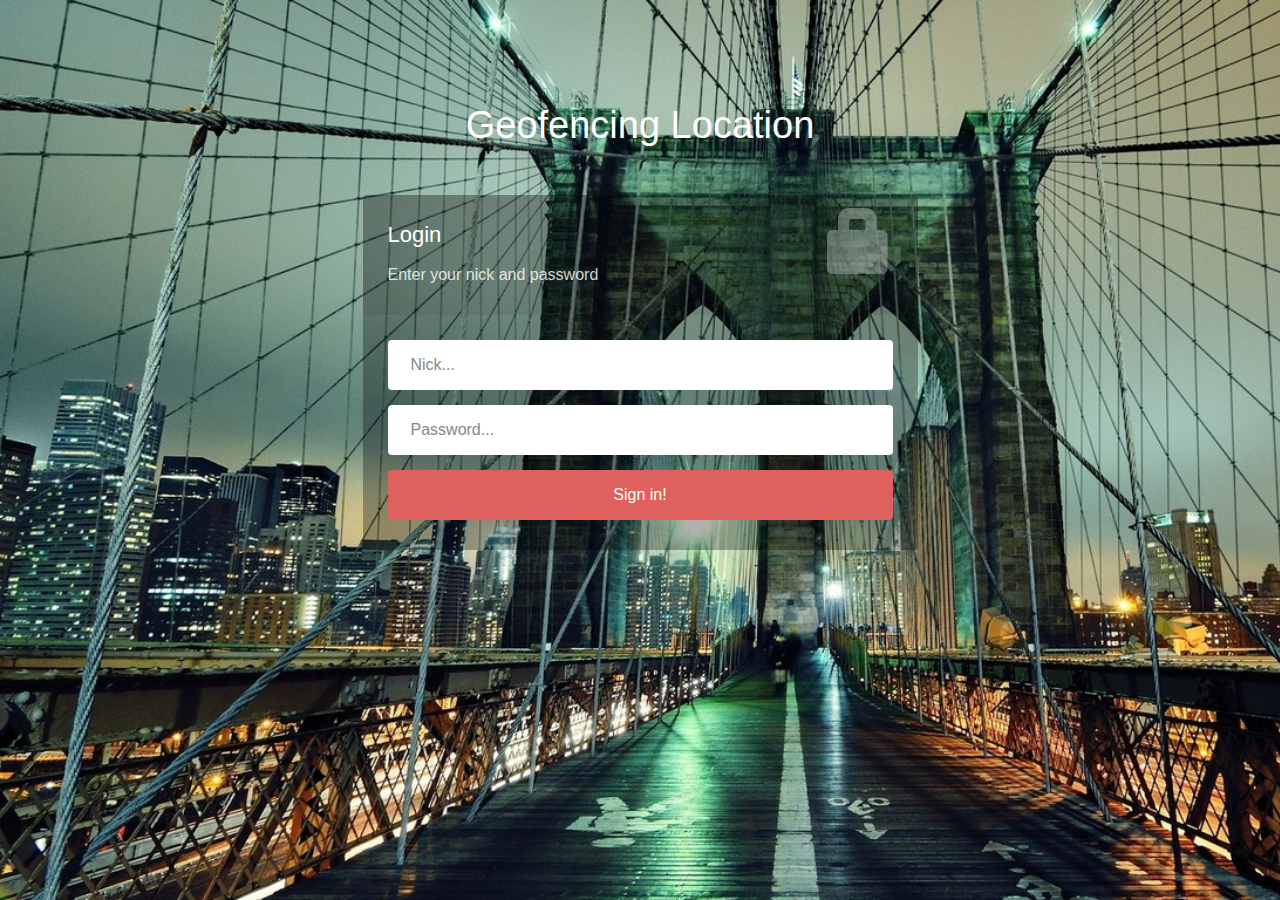
<file: geofencing-location/src/main/resources/templates/login.html>
<!DOCTYPE html SYSTEM "http://www.thymeleaf.org/dtd/xhtml1-strict-thymeleaf-spring4-4.dtd">

<html xmlns:th="http://www.thymeleaf.org" xmlns="http://www.w3.org/1999/xhtml">
<head>
    <title>Login</title>
    <meta name="viewport" content="initial-scale=1.0, user-scalable=no"/>
    <meta charset="utf-8"/>
    <link th:href="@{/css/bootstrap.css}" href="../static/css/bootstrap.css" rel="stylesheet"/>
    <link th:href="@{/css/form-elements.css}" href="../static/css/form-elements.css"
          rel="stylesheet"/>
    <link th:href="@{/css/style.css}" href="../static/css/style.css" rel="stylesheet"/>


</head>
<body>

<div class="top-content">
    <div class="inner-bg">
        <div class="container">
            <div class="row">
                <div class="col-sm-8 col-sm-offset-2 text">
                    <h1>Geofencing Location</h1>
                </div>
            </div>
            <div class="row">
                <div class="col-sm-6 col-sm-offset-3 form-box">
                    <div class="form-top">
                        <div class="form-top-left">
                            <h3>Login</h3>
                            <p>Enter your nick and password</p>
                        </div>
                        <div class="form-top-right">
                            <span class="glyphicon glyphicon-lock"></span>
                        </div>
                    </div>
                    <div class="form-bottom">
                        <form id="loginForm">
                            <div class="form-group">
                                <label class="sr-only" for="username">Nick</label>
                                <input type="text" name="username" placeholder="Nick..."
                                       class="form-username form-control" id="username"/>
                            </div>
                            <div class="form-group">
                                <label class="sr-only" for="password">Password</label>
                                <input type="password" name="password"
                                       placeholder="Password..." class="form-password form-control"
                                       id="password"/>
                            </div>
                            <button type="submit" class="btn">Sign in!
                            </button>
                        </form>
                    </div>
                </div>
            </div>
        </div>
    </div>
</div>

<script th:src="@{/js/jquery.js}" src="../static/js/jquery.js"></script>
<script th:src="@{/js/bootstrap.js}" src="../static/js/bootstrap.js"></script>
<script th:src="@{/js/core.js}" src="../static/js/core.js"></script>
</body>
</html>
</file>
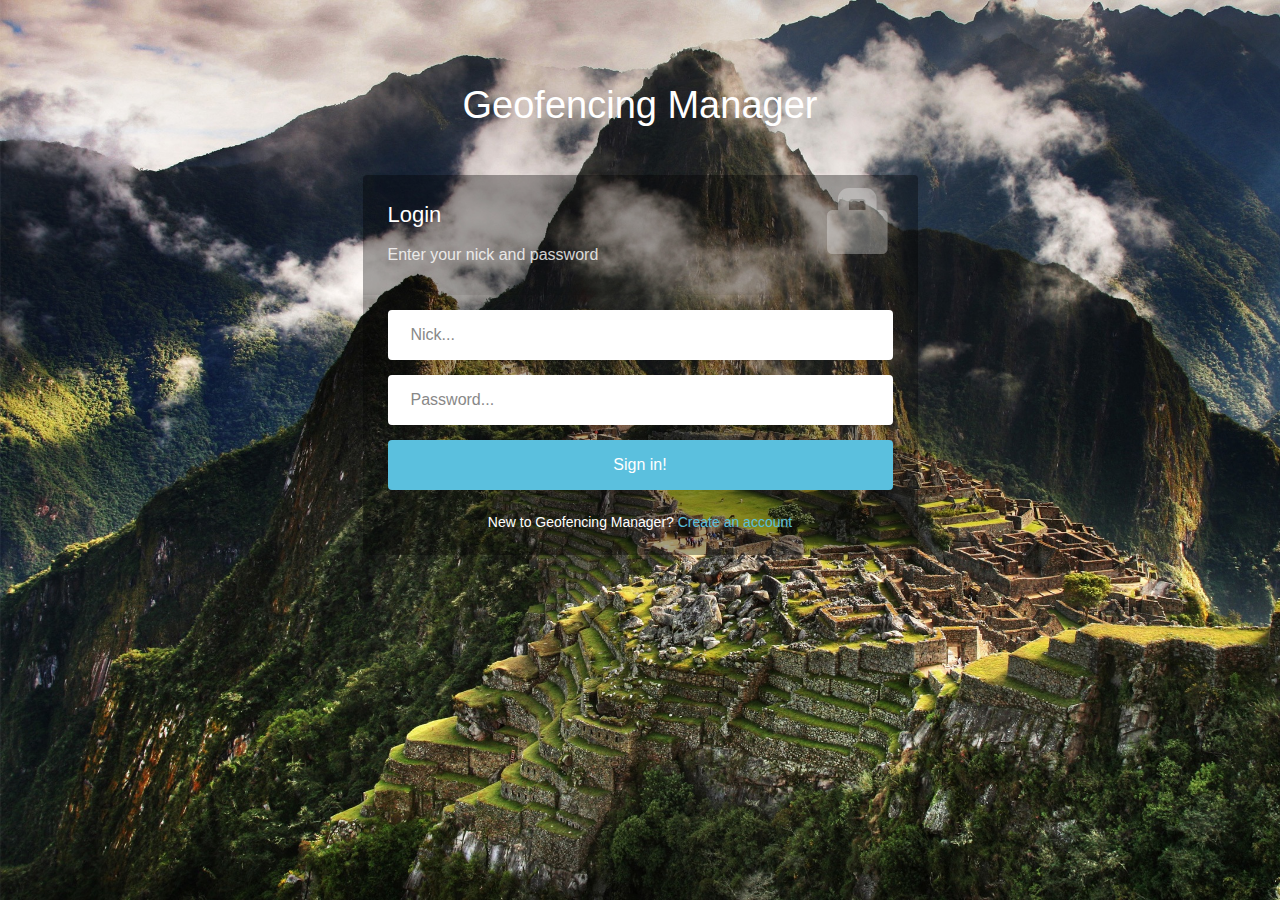
<file: geofencing-manager/src/main/resources/templates/login.html>
<!DOCTYPE html SYSTEM "http://www.thymeleaf.org/dtd/xhtml1-strict-thymeleaf-spring4-4.dtd">

<html xmlns:th="http://www.thymeleaf.org" xmlns="http://www.w3.org/1999/xhtml">
<head>
    <title>Login</title>
    <meta name="viewport" content="initial-scale=1.0, user-scalable=no"/>
    <meta charset="utf-8"/>
    <link th:href="@{/css/bootstrap.css}" href="../static/css/bootstrap.css" rel="stylesheet"/>
    <link th:href="@{/css/form-elements.css}" href="../static/css/form-elements.css"
          rel="stylesheet"/>
    <link th:href="@{/css/style.css}" href="../static/css/style.css" rel="stylesheet"/>


</head>
<body>

<div class="top-content">
    <div class="inner-bg">
        <div class="container">
            <div class="row">
                <div class="col-sm-8 col-sm-offset-2 text">
                    <h1>Geofencing Manager</h1>
                </div>
            </div>
            <div class="row">
                <div class="col-sm-6 col-sm-offset-3 form-box">
                    <div class="form-top">
                        <div class="form-top-left">
                            <h3>Login</h3>
                            <p>Enter your nick and password</p>
                        </div>
                        <div class="form-top-right">
                            <span class="glyphicon glyphicon-lock"></span>
                        </div>
                    </div>
                    <div class="form-medium">
                        <form id="loginForm">
                            <div class="form-group">
                                <label class="sr-only" for="username">Nick</label>
                                <input type="text" name="username" placeholder="Nick..."
                                       class="form-username form-control" id="username"/>
                            </div>
                            <div class="form-group">
                                <label class="sr-only" for="password">Password</label>
                                <input type="password" name="password"
                                       placeholder="Password..." class="form-password form-control"
                                       id="password"/>
                            </div>
                            <button type="submit" class="btn">Sign in!
                            </button>
                        </form>
                    </div>
                    <div class="form-bottom">
                        <h5>New to Geofencing Manager? <a href="/sign-up">Create an account</a></h5>
                    </div>
                </div>
            </div>
        </div>
    </div>
</div>

<script th:src="@{/js/jquery.js}" src="../static/js/jquery.js"></script>
<script th:src="@{/js/bootstrap.js}" src="../static/js/bootstrap.js"></script>
<script th:src="@{/js/core.js}" src="../static/js/core.js"></script>
</body>
</html>
</file>
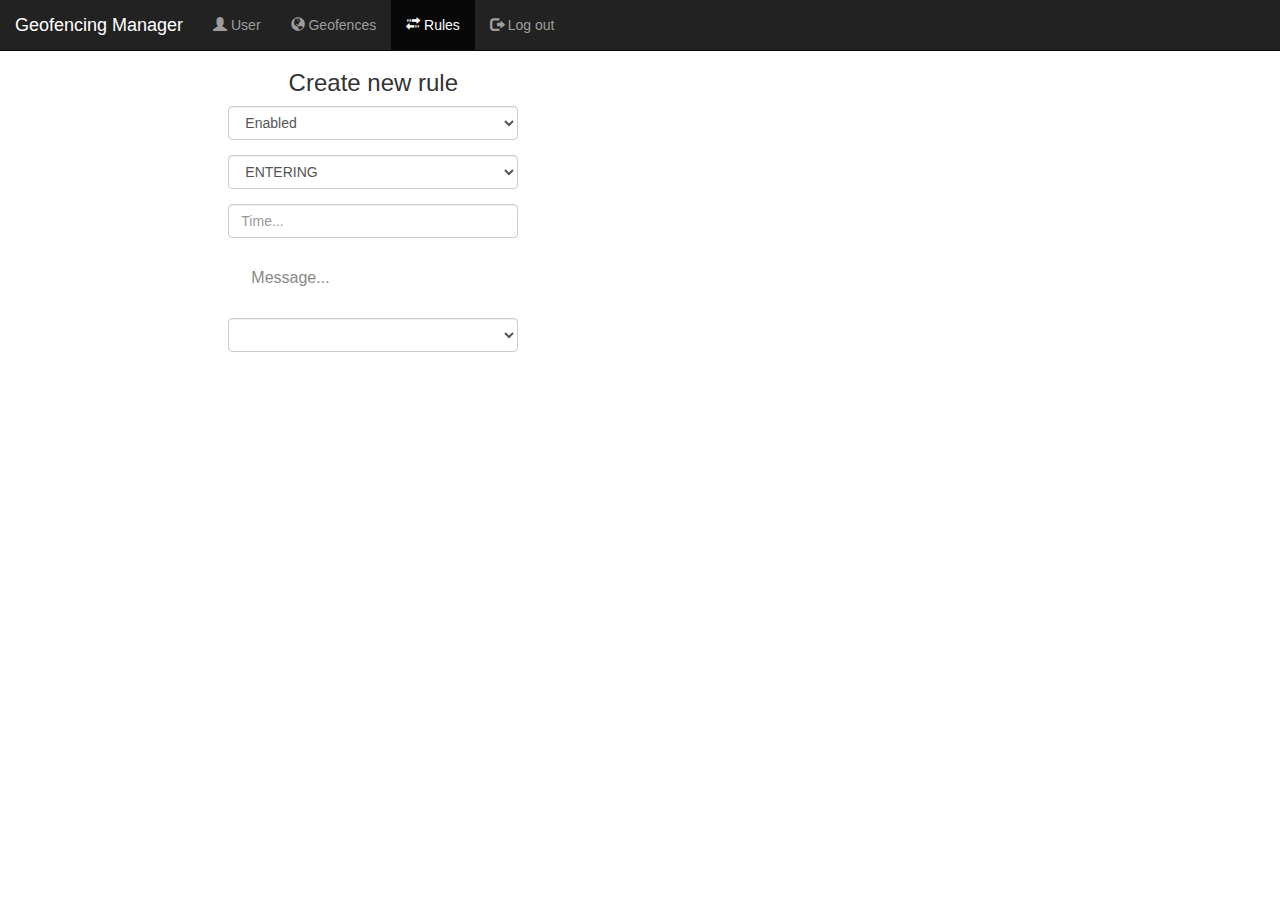
<file: geofencing-manager/src/main/resources/templates/rules.html>
<!DOCTYPE html SYSTEM "http://www.thymeleaf.org/dtd/xhtml1-strict-thymeleaf-spring4-4.dtd">

<html xmlns:th="http://www.thymeleaf.org" xmlns="http://www.w3.org/1999/xhtml">
<head>
    <title>Rules</title>
    <meta name="viewport" content="initial-scale=1.0, user-scalable=no"/>
    <meta charset="utf-8"/>

    <link th:href="@{/css/bootstrap.css}" href="../static/css/bootstrap.css" rel="stylesheet"/>
    <link th:href="@{/css/form-elements.css}" href="../static/css/form-elements.css"
          rel="stylesheet"/>
    <link th:href="@{/css/core.css}" href="../static/css/core.css" rel="stylesheet"/>

</head>
<body onload="getGeofences();">

<div class="navbar navbar-inverse navbar-fixed-top">
    <div class="container-fluid">
        <div class="navbar-header">
            <button type="button" class="navbar-toggle collapsed" data-toggle="collapse"
                    data-target="#bs-navbar-collapse" aria-expanded="false">
                <span class="sr-only">Toggle navigation</span>
                <span class="icon-bar"></span>
                <span class="icon-bar"></span>
                <span class="icon-bar"></span>
                <span class="icon-bar"></span>
            </button>
            <a class="navbar-brand" href="/user">Geofencing Manager</a>
        </div>
        <div class="collapse navbar-collapse" id="bs-navbar-collapse">
            <ul class="nav navbar-nav">
                <li><a href="/user"><span class="glyphicon glyphicon-user"></span> User<span class="sr-only"></span></a></li>
                <li><a href="/geofences"><span class="glyphicon glyphicon-globe"></span> Geofences</a></li>
                <li class="active"><a href="/rules"><span class="glyphicon glyphicon-transfer"></span> Rules</a></li>
                <li id="logout"><a href="/"><span class="glyphicon glyphicon-log-out"></span> Log out</a></li>
            </ul>
        </div>
    </div>
</div>

<div id="main" class="container-fluid">
    <div class="row">
        <div class="col-sm-offset-2 col-sm-3 text-center">
            <h3>Create new rule</h3>
            <form id="ruleForm">
                <div class="form-group">
                    <label class="sr-only" for="enabled">Enabled</label>
                    <select name="type" class="form-control" id="enabled">
                        <option value="enabled">Enabled</option>
                        <option value="disabled">Disabled</option>
                    </select>
                </div>
                <div class="form-group">
                    <label class="sr-only" for="type">Type</label>
                    <select name="type" class="form-control" id="type">
                        <option value="entering">ENTERING</option>
                        <option value="leaving">LEAVING</option>
                        <option value="inside">INSIDE</option>
                    </select>
                </div>
                <div class="form-group">
                    <label class="sr-only" for="time">Time</label>
                    <input type="number" min="0" onkeypress="return isNumberKey(event)"
                           placeholder="Time..." class="form-control"
                           name="time" id="time"/>
                </div>
                <div class="form-group">
                    <label class="sr-only" for="message">Message</label>
                    <input type="text" name="message"
                           placeholder="Message..." class="form-control"
                           id="message"/>
                </div>
                <div class="form-group">
                    <label class="sr-only" for="geofence">Geofence</label>
                    <select name="type" class="form-control" id="geofence"/>
                </div>
                <button type="submit" class="btn">Create!
                </button>
            </form>
        </div>
        <div class="col-sm-offset-2 col-sm-3">
        </div>
    </div>
</div>

<script th:src="@{/js/jquery.js}" src="../static/js/jquery.js"></script>
<script th:src="@{/js/bootstrap.js}" src="../static/js/bootstrap.js"></script>
<script th:src="@{/js/rules.js}" src="../static/js/rules.js"></script>
</body>
</html>
</file>
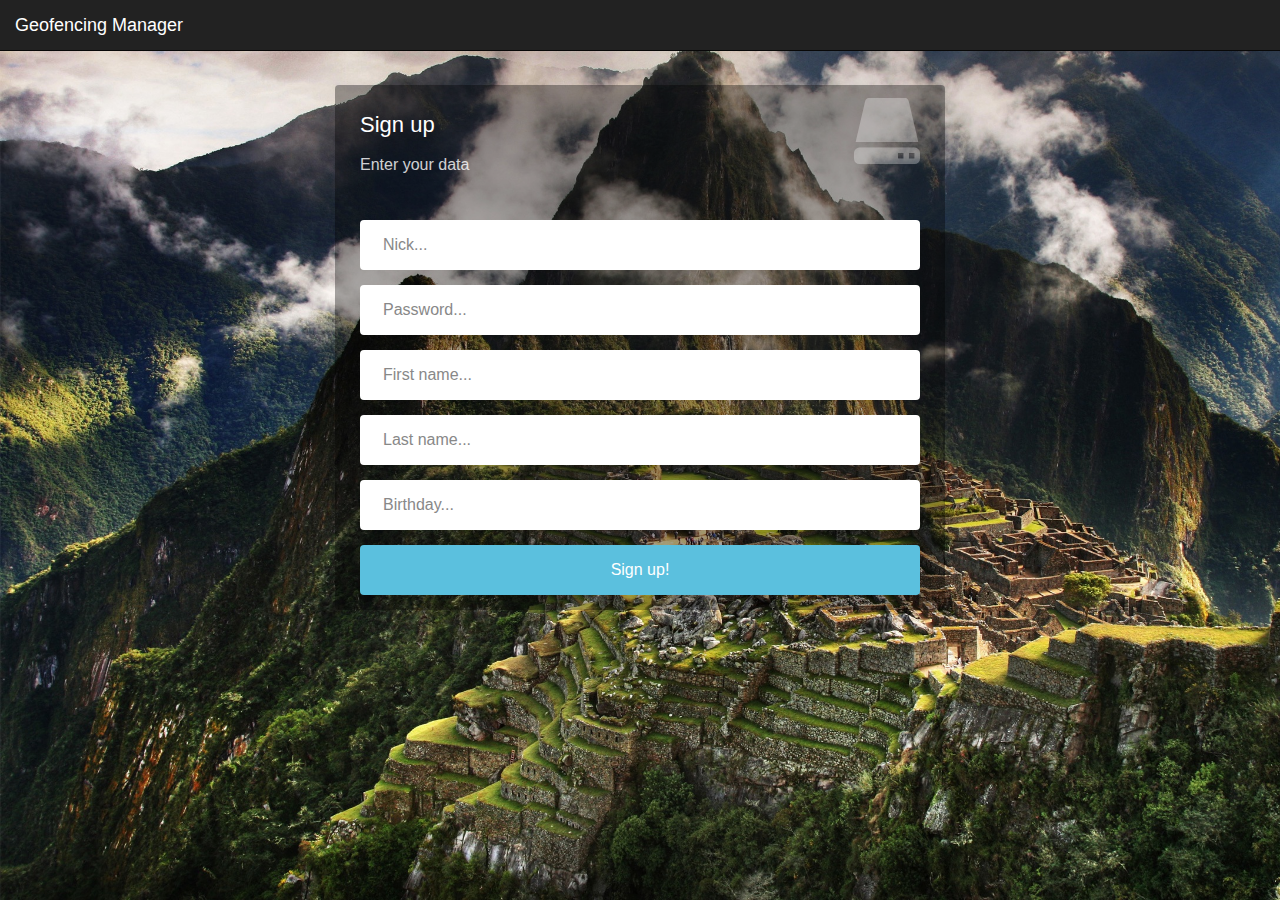
<file: geofencing-manager/src/main/resources/templates/sign-up.html>
<!DOCTYPE html SYSTEM "http://www.thymeleaf.org/dtd/xhtml1-strict-thymeleaf-spring4-4.dtd">

<html xmlns:th="http://www.thymeleaf.org" xmlns="http://www.w3.org/1999/xhtml">
<head>
    <title>Sign up</title>
    <meta name="viewport" content="initial-scale=1.0, user-scalable=no"/>
    <meta charset="utf-8"/>

    <link th:href="@{/css/bootstrap.css}" href="../static/css/bootstrap.css" rel="stylesheet"/>
    <link th:href="@{/css/form-elements.css}" href="../static/css/form-elements.css"
          rel="stylesheet"/>
    <link th:href="@{/css/style.css}" href="../static/css/style.css" rel="stylesheet"/>
    <link th:href="@{/css/core.css}" href="../static/css/core.css" rel="stylesheet"/>

</head>
<body>

<div class="navbar navbar-inverse navbar-fixed-top">
    <div class="container-fluid">
        <div class="navbar-header">
            <button type="button" class="navbar-toggle collapsed" data-toggle="collapse"
                    data-target="#bs-navbar-collapse" aria-expanded="false">
                <span class="sr-only">Toggle navigation</span>
                <span class="icon-bar"></span>
                <span class="icon-bar"></span>
            </button>
            <a class="navbar-brand" href="/sign-up">Geofencing Manager</a>
        </div>
        <div class="collapse navbar-collapse" id="bs-navbar-collapse">
        </div>
    </div>
</div>

<div id="main" class="container-fluid">
    <div class="row">
        <div class="col-sm-6 col-sm-offset-3 form-box">
            <div class="form-top">
                <div class="form-top-left">
                    <h3>Sign up</h3>
                    <p>Enter your data</p>
                </div>
                <div class="form-top-right">
                    <span class="glyphicon glyphicon-hdd"></span>
                </div>
            </div>
            <div class="form-bottom">
                <form id="signUpForm">
                    <div class="form-group">
                        <label class="sr-only" for="username">Nick</label>
                        <input type="text" name="username" placeholder="Nick..."
                               class="form-username form-control" id="username"/>
                    </div>
                    <div class="form-group">
                        <label class="sr-only" for="password">Password</label>
                        <input type="password" name="password"
                               placeholder="Password..." class="form-password form-control"
                               id="password"/>
                    </div>
                    <div class="form-group">
                        <label class="sr-only" for="first_name">First name</label>
                        <input type="text" name="first_name"
                               placeholder="First name..." class="form-control"
                               id="first_name"/>
                    </div>
                    <div class="form-group">
                        <label class="sr-only" for="last_name">Last name</label>
                        <input type="text" name="last_name"
                               placeholder="Last name..." class="form-control"
                               id="last_name"/>
                    </div>
                    <div class="form-group">
                        <label class="sr-only" for="birthday">Password</label>
                        <input type="text" name="birthday"
                               placeholder="Birthday..." class="form-control"
                               id="birthday"/>
                    </div>
                    <button type="submit" class="btn">Sign up!
                    </button>
                </form>
            </div>
        </div>
    </div>
</div>

<script th:src="@{/js/jquery.js}" src="../static/js/jquery.js"></script>
<script th:src="@{/js/bootstrap.js}" src="../static/js/bootstrap.js"></script>
<script th:src="@{/js/core.js}" src="../static/js/core.js"></script>
</body>
</html>
</file>
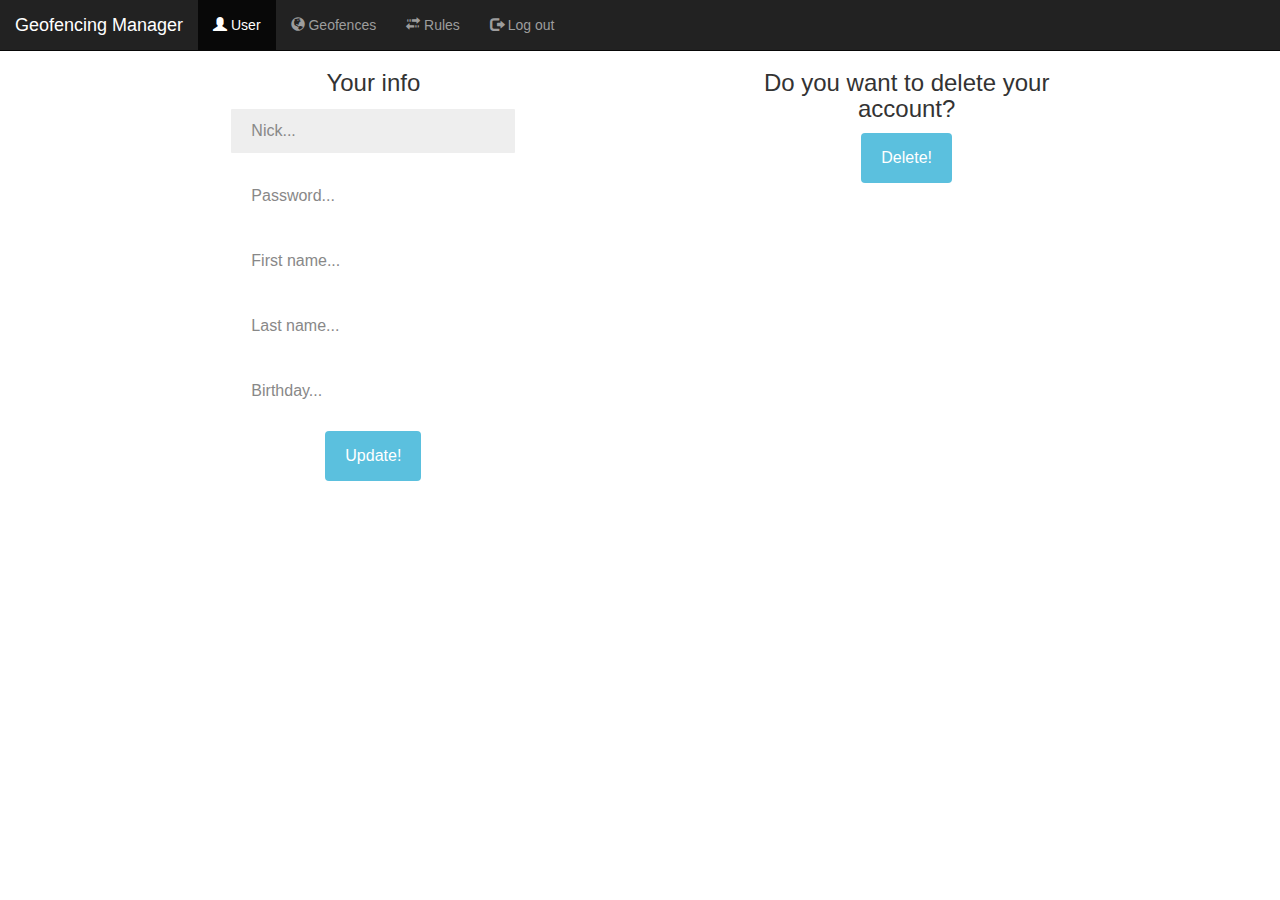
<file: geofencing-manager/src/main/resources/templates/user.html>
<!DOCTYPE html SYSTEM "http://www.thymeleaf.org/dtd/xhtml1-strict-thymeleaf-spring4-4.dtd">

<html xmlns:th="http://www.thymeleaf.org" xmlns="http://www.w3.org/1999/xhtml">
<head>
    <title>User</title>
    <meta name="viewport" content="initial-scale=1.0, user-scalable=no"/>
    <meta charset="utf-8"/>

    <link th:href="@{/css/bootstrap.css}" href="../static/css/bootstrap.css" rel="stylesheet"/>
    <link th:href="@{/css/form-elements.css}" href="../static/css/form-elements.css"
          rel="stylesheet"/>
    <link th:href="@{/css/core.css}" href="../static/css/core.css" rel="stylesheet"/>

</head>
<body onload="getUser();">

<div class="navbar navbar-inverse navbar-fixed-top">
    <div class="container-fluid">
        <div class="navbar-header">
            <button type="button" class="navbar-toggle collapsed" data-toggle="collapse"
                    data-target="#bs-navbar-collapse" aria-expanded="false">
                <span class="sr-only">Toggle navigation</span>
                <span class="icon-bar"></span>
                <span class="icon-bar"></span>
                <span class="icon-bar"></span>
                <span class="icon-bar"></span>
            </button>
            <a class="navbar-brand" href="/user">Geofencing Manager</a>
        </div>
        <div class="collapse navbar-collapse" id="bs-navbar-collapse">
            <ul class="nav navbar-nav">
                <li class="active"><a href="/user"><span class="glyphicon glyphicon-user"></span> User<span class="sr-only"></span></a></li>
                <li><a href="/geofences"><span class="glyphicon glyphicon-globe"></span> Geofences</a></li>
                <li><a href="/rules"><span class="glyphicon glyphicon-transfer"></span> Rules</a></li>
                <li id="logout"><a href="/"><span class="glyphicon glyphicon-log-out"></span> Log out</a></li>
            </ul>
        </div>
    </div>
</div>

<div id="main" class="container-fluid">
    <div class="row">
        <div class="col-sm-offset-2 col-sm-3 text-center">
            <h3>Your info</h3>
            <form id="userForm">
                <div class="form-group">
                    <label class="sr-only" for="username">Nick</label>
                    <input type="text" name="username" placeholder="Nick..."
                           class="form-username form-control" id="username" readonly="readonly"/>
                </div>
                <div class="form-group">
                    <label class="sr-only" for="password">Password</label>
                    <input type="password" name="password"
                           placeholder="Password..." class="form-password form-control"
                           id="password"/>
                </div>
                <div class="form-group">
                    <label class="sr-only" for="first_name">First name</label>
                    <input type="text" name="first_name"
                           placeholder="First name..." class="form-control"
                           id="first_name"/>
                </div>
                <div class="form-group">
                    <label class="sr-only" for="last_name">Last name</label>
                    <input type="text" name="last_name"
                           placeholder="Last name..." class="form-control"
                           id="last_name"/>
                </div>
                <div class="form-group">
                    <label class="sr-only" for="birthday">Password</label>
                    <input type="text" name="birthday"
                           placeholder="Birthday..." class="form-control"
                           id="birthday"/>
                </div>
                <button type="submit" class="btn">Update!
                </button>
            </form>
        </div>
        <div class="col-sm-offset-2 col-sm-3">
            <div class="text-center">
                <h3>Do you want to delete your account?</h3>
                <button class="btn btn-warning" onclick="deleleUser();">Delete!
                </button>
            </div>
        </div>
    </div>
</div>

<script th:src="@{/js/jquery.js}" src="../static/js/jquery.js"></script>
<script th:src="@{/js/bootstrap.js}" src="../static/js/bootstrap.js"></script>
<script th:src="@{/js/core.js}" src="../static/js/core.js"></script>
</body>
</html>
</file>
<file: geofencing-location/src/main/resources/static/css/form-elements.css>
input[type="text"],
input[type="password"],
textarea,
textarea.form-control {
    height: 50px;
    margin: 0;
    padding: 0 20px;
    vertical-align: middle;
    background: #fff;
    border: 3px solid #fff;
    font-family: 'Roboto', sans-serif;
    font-size: 16px;
    font-weight: 300;
    line-height: 50px;
    color: #888;
    -moz-border-radius: 4px;
    -webkit-border-radius: 4px;
    border-radius: 4px;
    -moz-box-shadow: none;
    -webkit-box-shadow: none;
    box-shadow: none;
    -o-transition: all .3s;
    -moz-transition: all .3s;
    -webkit-transition: all .3s;
    -ms-transition: all .3s;
    transition: all .3s;
}

textarea,
textarea.form-control {
    padding-top: 10px;
    padding-bottom: 10px;
    line-height: 30px;
}

input[type="text"]:focus,
input[type="password"]:focus,
textarea:focus,
textarea.form-control:focus {
    outline: 0;
    background: #fff;
    border: 3px solid #fff;
    -moz-box-shadow: none;
    -webkit-box-shadow: none;
    box-shadow: none;
}

input[type="text"]:-moz-placeholder, input[type="password"]:-moz-placeholder,
textarea:-moz-placeholder, textarea.form-control:-moz-placeholder {
    color: #888;
}

input[type="text"]:-ms-input-placeholder, input[type="password"]:-ms-input-placeholder,
textarea:-ms-input-placeholder, textarea.form-control:-ms-input-placeholder {
    color: #888;
}

input[type="text"]::-webkit-input-placeholder, input[type="password"]::-webkit-input-placeholder,
textarea::-webkit-input-placeholder, textarea.form-control::-webkit-input-placeholder {
    color: #888;
}

button.btn {
    height: 50px;
    margin: 0;
    padding: 0 20px;
    vertical-align: middle;
    background: #de615e;
    border: 0;
    font-family: 'Roboto', sans-serif;
    font-size: 16px;
    font-weight: 300;
    line-height: 50px;
    color: #fff;
    -moz-border-radius: 4px;
    -webkit-border-radius: 4px;
    border-radius: 4px;
    text-shadow: none;
    -moz-box-shadow: none;
    -webkit-box-shadow: none;
    box-shadow: none;
    -o-transition: all .3s;
    -moz-transition: all .3s;
    -webkit-transition: all .3s;
    -ms-transition: all .3s;
    transition: all .3s;
}

button.btn:hover {
    opacity: 0.6;
    color: #fff;
}

button.btn:active {
    outline: 0;
    opacity: 0.6;
    color: #fff;
    -moz-box-shadow: none;
    -webkit-box-shadow: none;
    box-shadow: none;
}

button.btn:focus {
    outline: 0;
    opacity: 0.6;
    background: #de615e;
    color: #fff;
}

button.btn:active:focus, button.btn.active:focus {
    outline: 0;
    opacity: 0.6;
    background: #de615e;
    color: #fff;
}
</file>
<file: geofencing-location/src/main/resources/static/css/style.css>
html {
    height: 100%;
    width: 100%;
    margin: 0;
    padding: 0;
}

body {
    background: url(../img/background.jpg);
    background-size: cover;
    background-repeat: no-repeat;
}

body {
    font-family: 'Roboto', sans-serif;
    font-size: 16px;
    font-weight: 300;
    color: #888;
    line-height: 30px;
    text-align: center;
    height: 100vh;
}

strong {
    font-weight: 500;
}

a, a:hover, a:focus {
    color: #de615e;
    text-decoration: none;
    -o-transition: all .3s;
    -moz-transition: all .3s;
    -webkit-transition: all .3s;
    -ms-transition: all .3s;
    transition: all .3s;
}

h1, h2 {
    margin-top: 10px;
    font-size: 38px;
    font-weight: 100;
    color: #555;
    line-height: 50px;
}

h3 {
    font-size: 22px;
    font-weight: 300;
    color: #555;
    line-height: 30px;
}

h4 {
    font-size: 16px;
    font-weight: 200;
    color: #fff;
    line-height: 20px;
}

img {
    max-width: 100%;
}

::-moz-selection {
    background: #de615e;
    color: #fff;
    text-shadow: none;
}

::selection {
    background: #de615e;
    color: #fff;
    text-shadow: none;
}

.btn-link-1 {
    display: inline-block;
    height: 50px;
    margin: 5px;
    padding: 16px 20px 0 20px;
    background: #de615e;
    font-size: 16px;
    font-weight: 300;
    line-height: 16px;
    color: #fff;
    -moz-border-radius: 4px;
    -webkit-border-radius: 4px;
    border-radius: 4px;
}

.btn-link-1:hover, .btn-link-1:focus, .btn-link-1:active {
    outline: 0;
    opacity: 0.6;
    color: #fff;
}

.btn-link-1.btn-link-1-facebook {
    background: #4862a3;
}

.btn-link-1.btn-link-1-twitter {
    background: #55acee;
}

.btn-link-1.btn-link-1-google-plus {
    background: #dd4b39;
}

.btn-link-1 i {
    padding-right: 5px;
    vertical-align: middle;
    font-size: 20px;
    line-height: 20px;
}

.btn-link-2 {
    display: inline-block;
    height: 50px;
    margin: 5px;
    padding: 15px 20px 0 20px;
    background: rgba(0, 0, 0, 0.3);
    border: 1px solid #fff;
    font-size: 16px;
    font-weight: 300;
    line-height: 16px;
    color: #fff;
    -moz-border-radius: 4px;
    -webkit-border-radius: 4px;
    border-radius: 4px;
}

.btn-link-2:hover, .btn-link-2:focus,
.btn-link-2:active, .btn-link-2:active:focus {
    outline: 0;
    opacity: 0.6;
    background: rgba(0, 0, 0, 0.3);
    color: #fff;
}

/***** Top content *****/

.inner-bg {
    padding: 90px 0;
}

.top-content .text {
    color: #fff;
}

.top-content .text h1 {
    color: #fff;
}

.top-content .description {
    margin: 20px 0 10px 0;
}

.top-content .description p {
    opacity: 0.8;
}

.top-content .description a {
    color: #fff;
}

.top-content .description a:hover,
.top-content .description a:focus {
    border-bottom: 1px dotted #fff;
}

.form-box {
    margin-top: 35px;
}

.form-top {
    overflow: hidden;
    padding: 0 25px 15px 25px;
    background: #444;
    background: rgba(0, 0, 0, 0.35);
    -moz-border-radius: 4px 4px 0 0;
    -webkit-border-radius: 4px 4px 0 0;
    border-radius: 4px 4px 0 0;
    text-align: left;
}

.form-top-left {
    float: left;
    width: 75%;
    padding-top: 25px;
}

.form-top-left h3 {
    margin-top: 0;
    color: #fff;
}

.form-top-left p {
    opacity: 0.8;
    color: #fff;
}

.form-top-right {
    float: left;
    width: 25%;
    padding-top: 5px;
    font-size: 66px;
    color: #fff;
    line-height: 100px;
    text-align: right;
    opacity: 0.3;
}

.form-bottom {
    padding: 25px 25px 30px 25px;
    background: #444;
    background: rgba(0, 0, 0, 0.3);
    -moz-border-radius: 0 0 4px 4px;
    -webkit-border-radius: 0 0 4px 4px;
    border-radius: 0 0 4px 4px;
    text-align: left;
}

.form-bottom form textarea {
    height: 100px;
}

.form-bottom form button.btn {
    width: 100%;
}

.form-bottom form .input-error {
    border-color: #de615e;
}

.social-login {
    margin-top: 35px;
}

.social-login h3 {
    color: #fff;
}

.social-login-buttons {
    margin-top: 25px;
}

/***** Media queries *****/

@media (min-width: 992px) and (max-width: 1199px) {
}

@media (min-width: 768px) and (max-width: 991px) {
}

@media (max-width: 767px) {

    .inner-bg {
        padding: 50px 0;
    }

}

@media (max-width: 415px) {

    h1, h2 {
        font-size: 32px;
    }

}
</file>
<file: geofencing-manager/src/main/resources/static/css/form-elements.css>
input[type="text"],
input[type="password"],
textarea,
textarea.form-control {
    height: 50px;
    margin: 0;
    padding: 0 20px;
    vertical-align: middle;
    background: #fff;
    border: 3px solid #fff;
    font-family: 'Roboto', sans-serif;
    font-size: 16px;
    font-weight: 300;
    line-height: 50px;
    color: #888;
    -moz-border-radius: 4px;
    -webkit-border-radius: 4px;
    border-radius: 4px;
    -moz-box-shadow: none;
    -webkit-box-shadow: none;
    box-shadow: none;
    -o-transition: all .3s;
    -moz-transition: all .3s;
    -webkit-transition: all .3s;
    -ms-transition: all .3s;
    transition: all .3s;
}

textarea,
textarea.form-control {
    padding-top: 10px;
    padding-bottom: 10px;
    line-height: 30px;
}

input[type="text"]:focus,
input[type="password"]:focus,
textarea:focus,
textarea.form-control:focus {
    outline: 0;
    background: #fff;
    border: 3px solid #fff;
    -moz-box-shadow: none;
    -webkit-box-shadow: none;
    box-shadow: none;
}

input[type="text"]:-moz-placeholder, input[type="password"]:-moz-placeholder,
textarea:-moz-placeholder, textarea.form-control:-moz-placeholder {
    color: #888;
}

input[type="text"]:-ms-input-placeholder, input[type="password"]:-ms-input-placeholder,
textarea:-ms-input-placeholder, textarea.form-control:-ms-input-placeholder {
    color: #888;
}

input[type="text"]::-webkit-input-placeholder, input[type="password"]::-webkit-input-placeholder,
textarea::-webkit-input-placeholder, textarea.form-control::-webkit-input-placeholder {
    color: #888;
}

button.btn {
    height: 50px;
    margin: 0;
    padding: 0 20px;
    vertical-align: middle;
    background: #5bc0de;
    border: 0;
    font-family: 'Roboto', sans-serif;
    font-size: 16px;
    font-weight: 300;
    line-height: 50px;
    color: #fff;
    -moz-border-radius: 4px;
    -webkit-border-radius: 4px;
    border-radius: 4px;
    text-shadow: none;
    -moz-box-shadow: none;
    -webkit-box-shadow: none;
    box-shadow: none;
    -o-transition: all .3s;
    -moz-transition: all .3s;
    -webkit-transition: all .3s;
    -ms-transition: all .3s;
    transition: all .3s;
}

button.btn:hover {
    opacity: 0.6;
    color: #fff;
}

button.btn:active {
    outline: 0;
    opacity: 0.6;
    color: #fff;
    -moz-box-shadow: none;
    -webkit-box-shadow: none;
    box-shadow: none;
}

button.btn:focus {
    outline: 0;
    opacity: 0.6;
    background: #5bc0de;
    color: #fff;
}

button.btn:active:focus, button.btn.active:focus {
    outline: 0;
    opacity: 0.6;
    background: #5bc0de;
    color: #fff;
}
</file>
<file: geofencing-manager/src/main/resources/static/css/style.css>
html {
    height: 100%;
    width: 100%;
    margin: 0;
    padding: 0;
}

body {
    background: url(../img/background.jpg);
    background-size: cover;
    background-repeat: no-repeat;
}

body {
    font-family: 'Roboto', sans-serif;
    font-size: 16px;
    font-weight: 300;
    color: #888;
    line-height: 30px;
    text-align: center;
    height: 100vh;
}

strong {
    font-weight: 500;
}

a, a:hover, a:focus {
    color: #5bc0de;
    text-decoration: none;
    -o-transition: all .3s;
    -moz-transition: all .3s;
    -webkit-transition: all .3s;
    -ms-transition: all .3s;
    transition: all .3s;
}

h1, h2 {
    margin-top: 10px;
    font-size: 38px;
    font-weight: 100;
    color: #555;
    line-height: 50px;
}

h3 {
    font-size: 22px;
    font-weight: 300;
    color: #555;
    line-height: 30px;
}

img {
    max-width: 100%;
}

::-moz-selection {
    background: #5bc0de;
    color: #fff;
    text-shadow: none;
}

::selection {
    background: #5bc0de;
    color: #fff;
    text-shadow: none;
}

.btn-link-1 {
    display: inline-block;
    height: 50px;
    margin: 5px;
    padding: 16px 20px 0 20px;
    background: #5bc0de;
    font-size: 16px;
    font-weight: 300;
    line-height: 16px;
    color: #fff;
    -moz-border-radius: 4px;
    -webkit-border-radius: 4px;
    border-radius: 4px;
}

.btn-link-1:hover, .btn-link-1:focus, .btn-link-1:active {
    outline: 0;
    opacity: 0.6;
    color: #fff;
}

.btn-link-1.btn-link-1-facebook {
    background: #4862a3;
}

.btn-link-1.btn-link-1-twitter {
    background: #55acee;
}

.btn-link-1.btn-link-1-google-plus {
    background: #dd4b39;
}

.btn-link-1 i {
    padding-right: 5px;
    vertical-align: middle;
    font-size: 20px;
    line-height: 20px;
}

.btn-link-2 {
    display: inline-block;
    height: 50px;
    margin: 5px;
    padding: 15px 20px 0 20px;
    background: rgba(0, 0, 0, 0.3);
    border: 1px solid #fff;
    font-size: 16px;
    font-weight: 300;
    line-height: 16px;
    color: #fff;
    -moz-border-radius: 4px;
    -webkit-border-radius: 4px;
    border-radius: 4px;
}

.btn-link-2:hover, .btn-link-2:focus,
.btn-link-2:active, .btn-link-2:active:focus {
    outline: 0;
    opacity: 0.6;
    background: rgba(0, 0, 0, 0.3);
    color: #fff;
}

/***** Top content *****/

.inner-bg {
    padding: 70px 0;
}

.top-content .text {
    color: #fff;
}

.top-content .text h1 {
    color: #fff;
}

.top-content .description {
    margin: 20px 0 10px 0;
}

.top-content .description p {
    opacity: 0.8;
}

.top-content .description a {
    color: #fff;
}

.top-content .description a:hover,
.top-content .description a:focus {
    border-bottom: 1px dotted #fff;
}

.form-box {
    margin-top: 35px;
}

.form-top {
    overflow: hidden;
    padding: 0 25px 15px 25px;
    background: #444;
    background: rgba(0, 0, 0, 0.35);
    -moz-border-radius: 4px 4px 0 0;
    -webkit-border-radius: 4px 4px 0 0;
    border-radius: 4px 4px 0 0;
    text-align: left;
}

.form-top-left {
    float: left;
    width: 75%;
    padding-top: 25px;
}

.form-top-left h3 {
    margin-top: 0;
    color: #fff;
}

.form-top-left p {
    opacity: 0.8;
    color: #fff;
}

.form-top-right {
    float: left;
    width: 25%;
    padding-top: 5px;
    font-size: 66px;
    color: #fff;
    line-height: 100px;
    text-align: right;
    opacity: 0.3;
}

.form-medium {
    padding: 15px 25px 0px 25px;
    background: #444;
    background: rgba(0, 0, 0, 0.3);
    text-align: left;
}



.form-medium form textarea {
    height: 100px;
}

.form-medium form button.btn {
    width: 100%;
}

.form-medium form .input-error {
    border-color: #5bc0de;
}

.form-bottom {
    overflow: hidden;
    padding: 15px 25px 15px 25px;
    background: #444;
    background: rgba(0, 0, 0, 0.35);
    -moz-border-radius: 0 0 4px 4px;
    -webkit-border-radius: 0 0 4px 4px;
    border-radius:  0 0 4px 4px;
    text-align: left;
}

.form-bottom h5 {
    color: #fff;
    text-align: center;
}

.form-bottom form textarea {
    height: 100px;
}

.form-bottom form button.btn {
    width: 100%;
}

.form-bottom form .input-error {
    border-color: #5bc0de;
}

.social-login {
    margin-top: 35px;
}

.social-login h3 {
    color: #fff;
}

.social-login-buttons {
    margin-top: 25px;
}

/***** Media queries *****/

@media (min-width: 992px) and (max-width: 1199px) {
}

@media (min-width: 768px) and (max-width: 991px) {
}

@media (max-width: 767px) {

    .inner-bg {
        padding: 35px 0;
    }

}

@media (max-width: 415px) {

    h1, h2 {
        font-size: 32px;
    }

}
</file>
<file: geofencing-manager/src/main/resources/static/css/core.css>
body {
    padding-top: 50px;
}

.col-sm-8 {
    padding-left: 0px;
    padding-right: 0px;
}

.col-sm-4 {
    padding-left: 0px;
    padding-right: 0px;
}

#map-canvas {
    width: 100%;
    height: 100vh;
}
</file>
